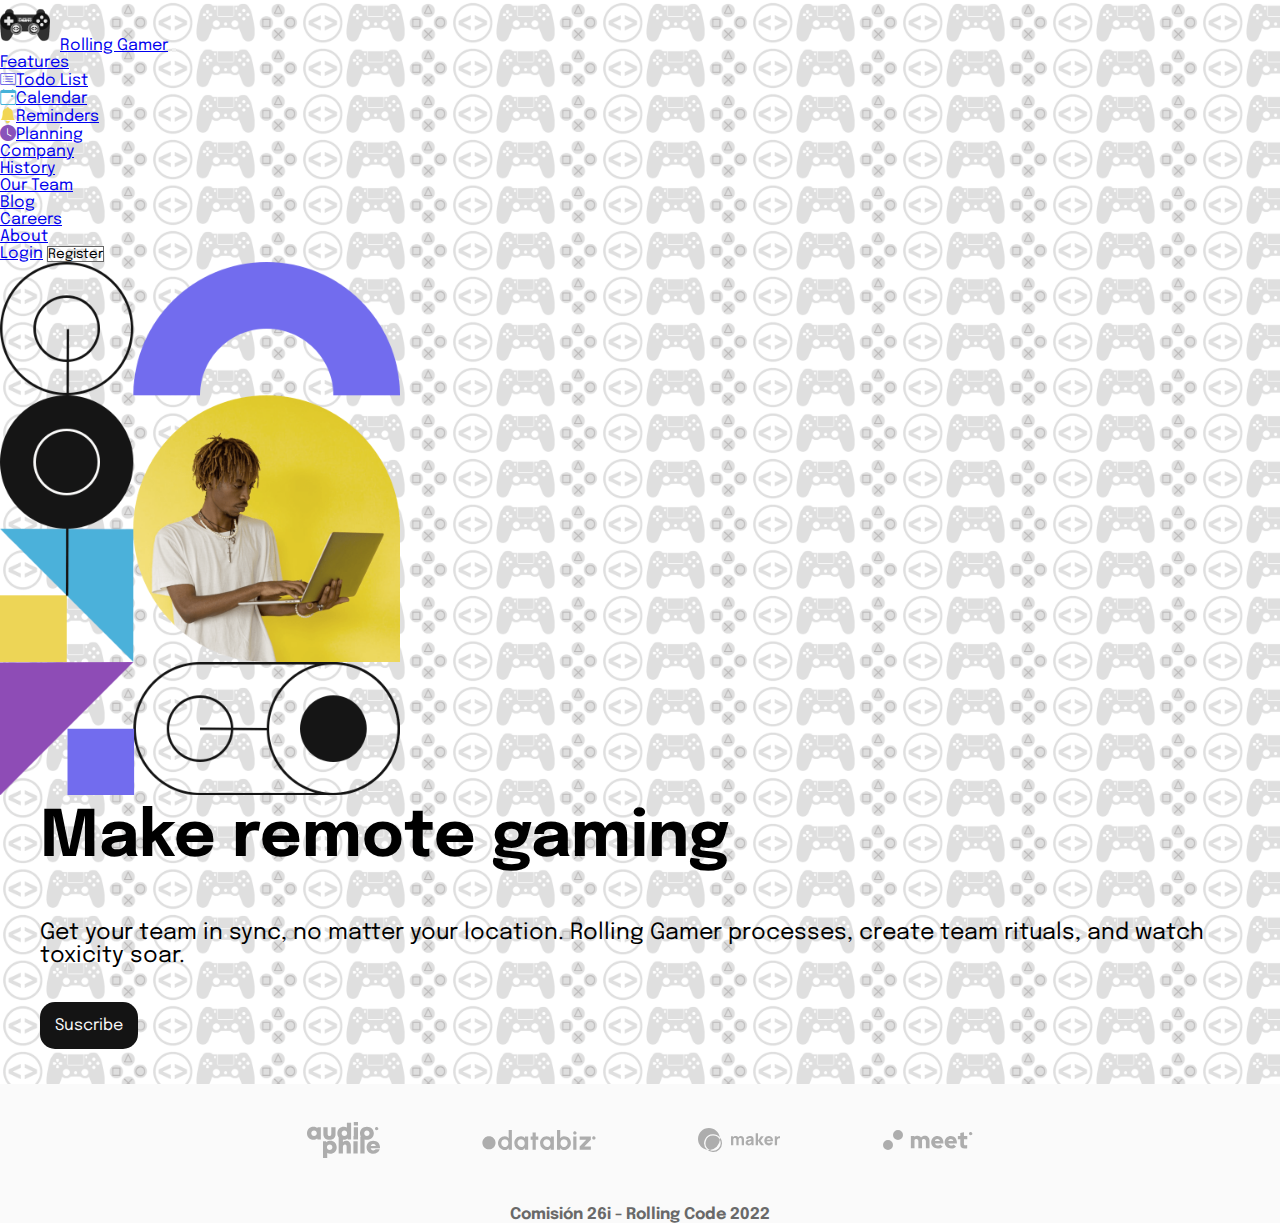
<file: index.html>
<!DOCTYPE html>
<html lang="es">
  <head>
    <meta charset="UTF-8">
    <meta http-equiv="X-UA-Compatible" content="IE=edge">
    <meta name="viewport" content="width=device-width, initial-scale=1.0">
    <title>Rolling Gamer</title>
    <link rel="shortcut icon" href="images/logo.png" type="image/x-icon">
    <link href="https://cdn.jsdelivr.net/npm/bootstrap@5.2.2/dist/css/bootstrap.min.css" rel="stylesheet" integrity="sha384-Zenh87qX5JnK2Jl0vWa8Ck2rdkQ2Bzep5IDxbcnCeuOxjzrPF/et3URy9Bv1WTRi" crossorigin="anonymous">
    <link rel="stylesheet" href="https://cdn.jsdelivr.net/npm/bootstrap-icons@1.9.1/font/bootstrap-icons.css">
    <link rel="stylesheet" href="styles/style.css">
  </head>
  <body>
    <header>
      <nav class="navbar navbar-expand-lg bg-light">
        <div class="container-fluid">
          <a class="navbar-brand" href="#"><img src="./images/logo.png" alt="Logo de Rolling Gamer" class="logo">Rolling Gamer</a>
          <button class="navbar-toggler" type="button" data-bs-toggle="collapse" data-bs-target="#navbarSupportedContent" aria-controls="navbarSupportedContent" aria-expanded="false" aria-label="Toggle navigation">
            <span class="navbar-toggler-icon"></span>
          </button>
          <div class="collapse navbar-collapse" id="navbarSupportedContent">
            <ul class="navbar-nav me-auto mb-3 ms-2 mb-lg-0">
              <li class="nav-item dropdown">
                <a class="nav-link dropdown-toggle" href="#" role="button" data-bs-toggle="dropdown" aria-expanded="false">
                  Features
                </a>
                <ul class="dropdown-menu ms-2">
                  <li>
                    <a class="dropdown-item" href="./page/error404.html">
                      <i class="bi bi-card-list me-3 color-todo-list"></i>Todo List
                    </a>
                  </li>
                  <li>
                    <a class="dropdown-item" href="./page/error404.html">
                      <i class="bi bi-calendar-event me-3 color-calendar"></i>Calendar
                    </a>
                  </li>
                  <li>
                    <a class="dropdown-item" href="./page/error404.html">
                      <i class="bi bi-bell-fill me-3 color-reminders"></i>Reminders
                    </a>
                  </li>
                  <li>
                    <a class="dropdown-item" href="./page/error404.html">
                      <i class="bi bi-clock-fill me-3 color-planning"></i>Planning
                    </a>
                  </li>
                </ul>
              </li>
              <li class="nav-item dropdown">
                <a class="nav-link dropdown-toggle" href="#" role="button" data-bs-toggle="dropdown" aria-expanded="false">
                  Company
                </a>
                <ul class="dropdown-menu ms-2">
                  <li><a class="dropdown-item" href="./page/error404.html">History</a></li>
                  <li><a class="dropdown-item" href="./page/error404.html">Our Team</a></li>
                  <li><a class="dropdown-item" href="./page/error404.html">Blog</a></li>
                </ul>
              </li>
              <li class="nav-item">
                <a class="nav-link" href="./page/error404.html">Careers</a>
              </li>
              <li class="nav-item">
                <a class="nav-link" href="./page/error404.html">About</a>
              </li>
            </ul>
            <form class="d-flex flex-column flex-lg-row align-items-lg-center" role="search">
              <a class="text-center text-decoration-none text-secondary mx-lg-2" href="./page/error404.html" type="submit">Login</a>
              <button class="btn btn-outline-success text-secondary align-self-center px-lg-2" type="submit">Register</button>
            </form>
          </div>
        </div>
      </nav>
    </header>

    <main class="container d-flex flex-column my-3">
      <section class="row d-lg-flex flex-lg-row-reverse">
        <article class="col-12 col-lg-6 hero-image"></article>

        <article class="col-12 col-lg-6 hero-description">
          <h1>Make remote gaming</h1>

          <p>
            Get your team in sync, no matter your location. 
            Rolling Gamer processes, create team rituals, 
            and watch toxicity soar.
          </p>

          <a href="page/error404.html" class="btn-suscribe">Suscribe</a>
        </article>
      </section>
    </main>

    <footer>
      <section class="container1">
        <img src="images/client-audiophile.svg" alt="Logo AudioPhile">
        
        <img src="images/client-databiz.svg" alt="Logo DataBiz">
        
        <img src="images/client-maker.svg" alt="Logo Maker">
        
        <img src="images/client-meet.svg" alt="Logo Meet">
      </section>
      
      <h4>Comisión 26i - Rolling Code 2022</h4>
    </footer>
    
    <script src="https://cdn.jsdelivr.net/npm/bootstrap@5.2.2/dist/js/bootstrap.bundle.min.js" integrity="sha384-OERcA2EqjJCMA+/3y+gxIOqMEjwtxJY7qPCqsdltbNJuaOe923+mo//f6V8Qbsw3" crossorigin="anonymous"></script>
  </body>
</html>
</file>
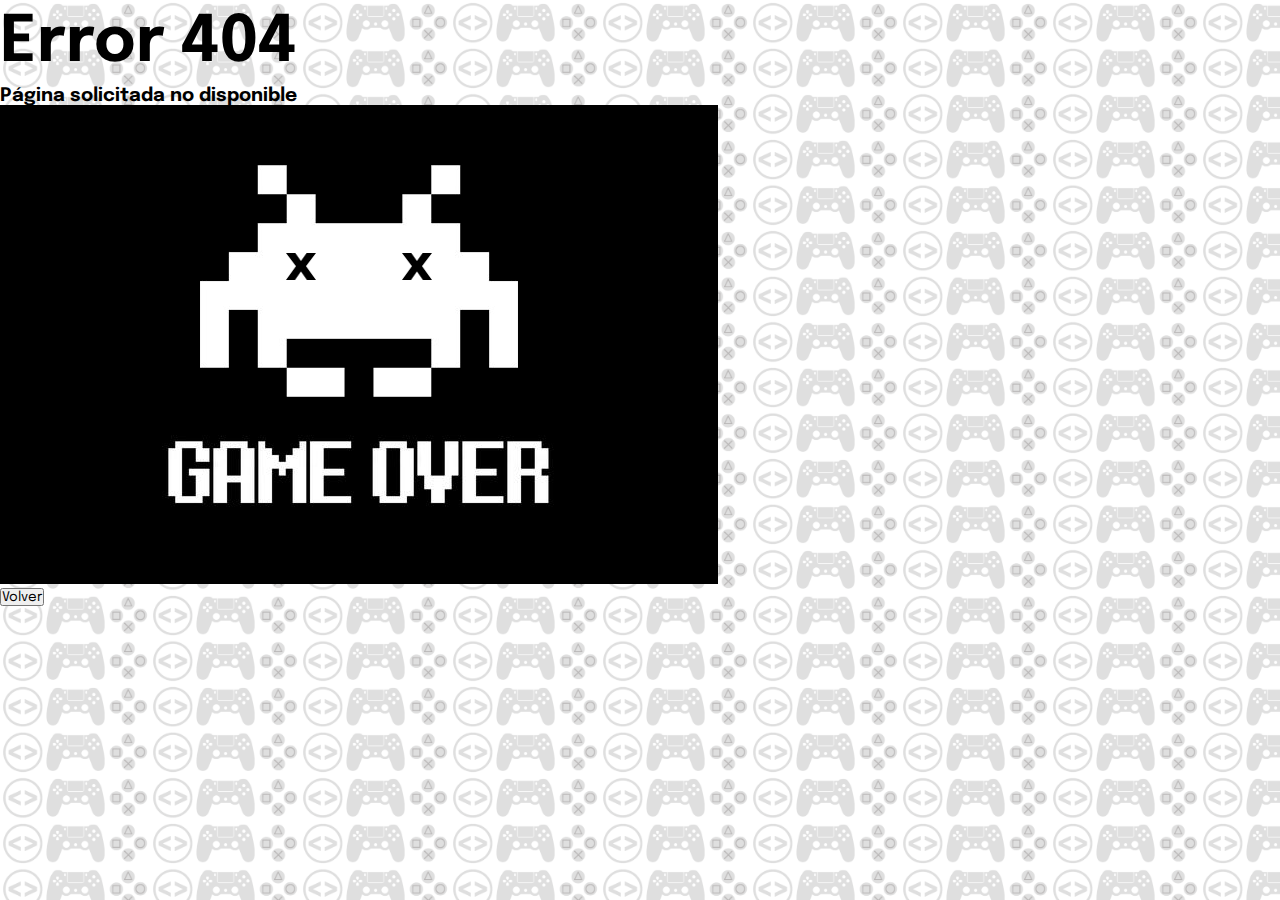
<file: page/error404.html>
<!DOCTYPE html>
<html lang="en">
  <head>
    <meta charset="UTF-8">
    <meta http-equiv="X-UA-Compatible" content="IE=edge">
    <meta name="viewport" content="width=device-width, initial-scale=1.0">
    <title>Error 404</title>
    <link rel="shortcut icon" href="../images/logo.png" type="image/x-icon">
    <link href="https://cdn.jsdelivr.net/npm/bootstrap@5.2.3/dist/css/bootstrap.min.css" rel="stylesheet" integrity="sha384-rbsA2VBKQhggwzxH7pPCaAqO46MgnOM80zW1RWuH61DGLwZJEdK2Kadq2F9CUG65" crossorigin="anonymous">
    <link rel="stylesheet" href="../styles/style.css">
  </head>
  <body>
    <main>
      <div class="container">
          <div class="row mt-md-5">
              <div class="col error">
                  <h1 class="title text-center my-5 fw-bold animated bounce">Error 404</h1> 
                  <h3 class="text-center p-2 my-3">Página solicitada no disponible</h3>
              </div>
              <div class="col col-sm-12 col-md-5 my-2">
                  <img class="img-fluid my-5 rounded-pill" src="../images/game-over.png" alt="RollingGamer error">
              </div>                 
          </div>
          
      </div>
      
      <section class="main text-center mt-md-5">
        <button class="btn btn-primary" onclick="javascript:history.back()">Volver</button>
    </section>

  </main>
    
    <script src="https://cdn.jsdelivr.net/npm/bootstrap@5.2.3/dist/js/bootstrap.bundle.min.js" integrity="sha384-kenU1KFdBIe4zVF0s0G1M5b4hcpxyD9F7jL+jjXkk+Q2h455rYXK/7HAuoJl+0I4" crossorigin="anonymous"></script>
  </body>
</html>
</file>
<file: styles/style.css>
@import url('https://fonts.googleapis.com/css2?family=Epilogue:ital,wght@0,500;1,700&display=swap');

:root {
  --main-bg-color: #fafafa;
  --second-color: #696969;
  --third-color: #141414;
}

* {
  margin: 0;
  padding: 0;
  font-family: 'Epilogue', sans-serif;
}

body {
  background: url(../images/logo-rolling-background-2.png) repeat;
  background-size: 150px auto;
}

.logo {
  height: 50px;
  width: auto;
  margin-right: 10px;
}

h1 {
  font-weight: bold;
  font-size: 2rem;
  margin: 10px auto;
}

.hero-image {
  background-image: url(../images/image-hero-mobile.png);
  background-size: cover;
  width: 380px;
  height: 285px;
  padding: 0 auto;
}

.hero-description {
  text-align: center;
  margin: 40px auto;
}

.btn-suscribe {
  background-color: var(--third-color);
  color: var(--main-bg-color);
  text-decoration: none;
  padding: 15px;
  border-radius: 15px;
  margin-top: 50px;
}

/* navbar mobile */
.color-todo-list{
  color: #726ce7;
}
.color-calendar{
  color: #45b2d9;
}
.color-reminders{
  color:#f2d653
}
.color-planning{
  color: #8952ba;
}
.btn-outline-success{
  border: 1px solid var(--second-color);
  background-image: url(../images/logo-rolling-background-2.png);
  background-size: cover;
}

footer {
  background-color: var(--main-bg-color);
  margin-top: 50px;
  bottom: 0;
  width: 100%;
  display: flex;
  flex-direction: column;
  justify-content: center;
  align-items: center;
}

footer .container1 {
  display: flex;
  flex-direction: column;
  justify-content: center;
  align-items: center;
  margin: 30px auto;
}

footer img {
  margin: 8px auto;
}

footer h4 {
  color: var(--second-color);
}

@media screen and (min-width: 768px) {
  .hero-image {
    background-image: url(../images/image-hero-desktop.png);
    background-size: cover;
    margin-right: 80px;
    width: 400px;
    height: 533px;
  }
  h1 {
    font-size: 4rem;
  }
  .hero-description {
    text-align: left;
    margin: auto 40px;
  }
  .hero-description p {
    font-size: 1.4rem;
    margin: 50px auto;
  }
  footer .container1 {
    flex-direction: row;
    justify-content: space-evenly;
    width: 60%;
    margin-bottom: 40px;
  }
}
</file>
